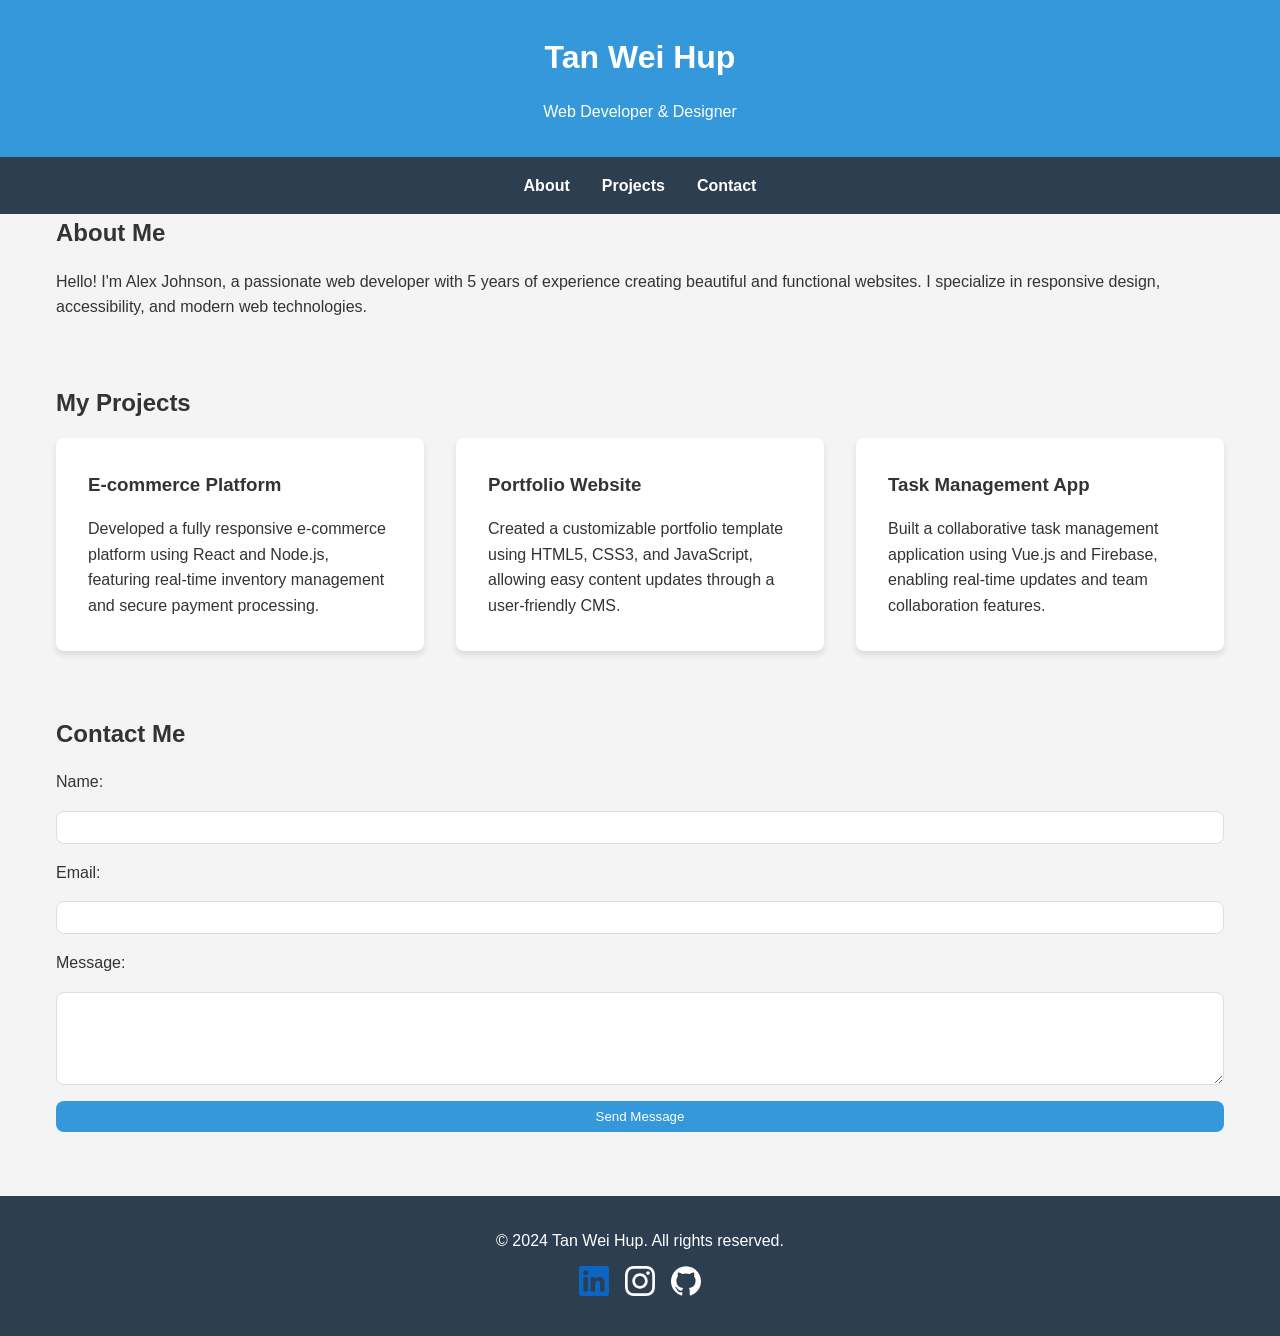
<file: index.html>
<!DOCTYPE html>
<html lang="en">
	<head>
		<meta charset="UTF-8" />
		<meta name="viewport" content="width=device-width, initial-scale=1.0" />
		<title>Tan Wei Hup - Web Developer Portfolio</title>
		<link rel="stylesheet" href="style.css" />
	</head>
	<body>
		<header>
			<div class="container">
				<h1>Tan Wei Hup</h1>
				<p>Web Developer & Designer</p>
			</div>
		</header>

		<nav>
			<div class="container">
				<ul>
					<li><a href="#about">About</a></li>
					<li><a href="#projects">Projects</a></li>
					<li><a href="#contact">Contact</a></li>
				</ul>
			</div>
		</nav>

		<main class="container">
			<section id="about">
				<h2>About Me</h2>
				<p>
					Hello! I'm Alex Johnson, a passionate web developer with 5 years of experience creating
					beautiful and functional websites. I specialize in responsive design, accessibility, and
					modern web technologies.
				</p>
			</section>

			<section id="projects">
				<h2>My Projects</h2>
				<div class="project-grid">
					<article class="project-card">
						<h3>E-commerce Platform</h3>
						<p>
							Developed a fully responsive e-commerce platform using React and Node.js, featuring
							real-time inventory management and secure payment processing.
						</p>
					</article>
					<article class="project-card">
						<h3>Portfolio Website</h3>
						<p>
							Created a customizable portfolio template using HTML5, CSS3, and JavaScript, allowing
							easy content updates through a user-friendly CMS.
						</p>
					</article>
					<article class="project-card">
						<h3>Task Management App</h3>
						<p>
							Built a collaborative task management application using Vue.js and Firebase, enabling
							real-time updates and team collaboration features.
						</p>
					</article>
				</div>
			</section>

			<section id="contact">
				<h2>Contact Me</h2>
				<form>
					<label for="name">Name:</label>
					<input type="text" id="name" name="name" required />

					<label for="email">Email:</label>
					<input type="email" id="email" name="email" required />

					<label for="message">Message:</label>
					<textarea id="message" name="message" rows="5" required></textarea>

					<button type="submit">Send Message</button>
				</form>
			</section>
		</main>

		<footer>
			<div class="container">
				<p>&copy; 2024 Tan Wei Hup. All rights reserved.</p>
				<div class="social-links">
					<a href="https://www.linkedin.com/in/tan-wei-hup/" target="_blank">
						<svg
							width="256"
							height="256"
							xmlns="http://www.w3.org/2000/svg"
							preserveAspectRatio="xMidYMid"
							viewBox="0 0 256 256"
						>
							<path
								d="M218.123 218.127h-37.931v-59.403c0-14.165-.253-32.4-19.728-32.4-19.756 0-22.779 15.434-22.779 31.369v60.43h-37.93V95.967h36.413v16.694h.51a39.907 39.907 0 0 1 35.928-19.733c38.445 0 45.533 25.288 45.533 58.186l-.016 67.013ZM56.955 79.27c-12.157.002-22.014-9.852-22.016-22.009-.002-12.157 9.851-22.014 22.008-22.016 12.157-.003 22.014 9.851 22.016 22.008A22.013 22.013 0 0 1 56.955 79.27m18.966 138.858H37.95V95.967h37.97v122.16ZM237.033.018H18.89C8.58-.098.125 8.161-.001 18.471v219.053c.122 10.315 8.576 18.582 18.89 18.474h218.144c10.336.128 18.823-8.139 18.966-18.474V18.454c-.147-10.33-8.635-18.588-18.966-18.453"
								fill="#0A66C2"
							/>
						</svg>
					</a>
					<a href="https://www.instagram.com/weihup_1455/" target="_blank">
						<svg
							xmlns="http://www.w3.org/2000/svg"
							width="256"
							height="256"
							preserveAspectRatio="xMidYMid"
							viewBox="0 0 256 256"
						>
							<path
								fill="#fff"
								d="M128 23.064c34.177 0 38.225.13 51.722.745 12.48.57 19.258 2.655 23.769 4.408 5.974 2.322 10.238 5.096 14.717 9.575 4.48 4.479 7.253 8.743 9.575 14.717 1.753 4.511 3.838 11.289 4.408 23.768.615 13.498.745 17.546.745 51.723 0 34.178-.13 38.226-.745 51.723-.57 12.48-2.655 19.257-4.408 23.768-2.322 5.974-5.096 10.239-9.575 14.718-4.479 4.479-8.743 7.253-14.717 9.574-4.511 1.753-11.289 3.839-23.769 4.408-13.495.616-17.543.746-51.722.746-34.18 0-38.228-.13-51.723-.746-12.48-.57-19.257-2.655-23.768-4.408-5.974-2.321-10.239-5.095-14.718-9.574-4.479-4.48-7.253-8.744-9.574-14.718-1.753-4.51-3.839-11.288-4.408-23.768-.616-13.497-.746-17.545-.746-51.723 0-34.177.13-38.225.746-51.722.57-12.48 2.655-19.258 4.408-23.769 2.321-5.974 5.095-10.238 9.574-14.717 4.48-4.48 8.744-7.253 14.718-9.575 4.51-1.753 11.288-3.838 23.768-4.408 13.497-.615 17.545-.745 51.723-.745M128 0C93.237 0 88.878.147 75.226.77c-13.625.622-22.93 2.786-31.071 5.95-8.418 3.271-15.556 7.648-22.672 14.764C14.367 28.6 9.991 35.738 6.72 44.155 3.555 52.297 1.392 61.602.77 75.226.147 88.878 0 93.237 0 128c0 34.763.147 39.122.77 52.774.622 13.625 2.785 22.93 5.95 31.071 3.27 8.417 7.647 15.556 14.763 22.672 7.116 7.116 14.254 11.492 22.672 14.763 8.142 3.165 17.446 5.328 31.07 5.95 13.653.623 18.012.77 52.775.77s39.122-.147 52.774-.77c13.624-.622 22.929-2.785 31.07-5.95 8.418-3.27 15.556-7.647 22.672-14.763 7.116-7.116 11.493-14.254 14.764-22.672 3.164-8.142 5.328-17.446 5.95-31.07.623-13.653.77-18.012.77-52.775s-.147-39.122-.77-52.774c-.622-13.624-2.786-22.929-5.95-31.07-3.271-8.418-7.648-15.556-14.764-22.672C227.4 14.368 220.262 9.99 211.845 6.72c-8.142-3.164-17.447-5.328-31.071-5.95C167.122.147 162.763 0 128 0Zm0 62.27C91.698 62.27 62.27 91.7 62.27 128c0 36.302 29.428 65.73 65.73 65.73 36.301 0 65.73-29.428 65.73-65.73 0-36.301-29.429-65.73-65.73-65.73Zm0 108.397c-23.564 0-42.667-19.103-42.667-42.667S104.436 85.333 128 85.333s42.667 19.103 42.667 42.667-19.103 42.667-42.667 42.667Zm83.686-110.994c0 8.484-6.876 15.36-15.36 15.36-8.483 0-15.36-6.876-15.36-15.36 0-8.483 6.877-15.36 15.36-15.36 8.484 0 15.36 6.877 15.36 15.36Z"
							/>
						</svg>
					</a>
					<a href="https://github.com/AaronTan11" target="_blank">
						<svg
							viewBox="0 0 256 250"
							width="256"
							height="250"
							fill="#fff"
							xmlns="http://www.w3.org/2000/svg"
							preserveAspectRatio="xMidYMid"
						>
							<path
								d="M128.001 0C57.317 0 0 57.307 0 128.001c0 56.554 36.676 104.535 87.535 121.46 6.397 1.185 8.746-2.777 8.746-6.158 0-3.052-.12-13.135-.174-23.83-35.61 7.742-43.124-15.103-43.124-15.103-5.823-14.795-14.213-18.73-14.213-18.73-11.613-7.944.876-7.78.876-7.78 12.853.902 19.621 13.19 19.621 13.19 11.417 19.568 29.945 13.911 37.249 10.64 1.149-8.272 4.466-13.92 8.127-17.116-28.431-3.236-58.318-14.212-58.318-63.258 0-13.975 5-25.394 13.188-34.358-1.329-3.224-5.71-16.242 1.24-33.874 0 0 10.749-3.44 35.21 13.121 10.21-2.836 21.16-4.258 32.038-4.307 10.878.049 21.837 1.47 32.066 4.307 24.431-16.56 35.165-13.12 35.165-13.12 6.967 17.63 2.584 30.65 1.255 33.873 8.207 8.964 13.173 20.383 13.173 34.358 0 49.163-29.944 59.988-58.447 63.157 4.591 3.972 8.682 11.762 8.682 23.704 0 17.126-.148 30.91-.148 35.126 0 3.407 2.304 7.398 8.792 6.14C219.37 232.5 256 184.537 256 128.002 256 57.307 198.691 0 128.001 0Zm-80.06 182.34c-.282.636-1.283.827-2.194.39-.929-.417-1.45-1.284-1.15-1.922.276-.655 1.279-.838 2.205-.399.93.418 1.46 1.293 1.139 1.931Zm6.296 5.618c-.61.566-1.804.303-2.614-.591-.837-.892-.994-2.086-.375-2.66.63-.566 1.787-.301 2.626.591.838.903 1 2.088.363 2.66Zm4.32 7.188c-.785.545-2.067.034-2.86-1.104-.784-1.138-.784-2.503.017-3.05.795-.547 2.058-.055 2.861 1.075.782 1.157.782 2.522-.019 3.08Zm7.304 8.325c-.701.774-2.196.566-3.29-.49-1.119-1.032-1.43-2.496-.726-3.27.71-.776 2.213-.558 3.315.49 1.11 1.03 1.45 2.505.701 3.27Zm9.442 2.81c-.31 1.003-1.75 1.459-3.199 1.033-1.448-.439-2.395-1.613-2.103-2.626.301-1.01 1.747-1.484 3.207-1.028 1.446.436 2.396 1.602 2.095 2.622Zm10.744 1.193c.036 1.055-1.193 1.93-2.715 1.95-1.53.034-2.769-.82-2.786-1.86 0-1.065 1.202-1.932 2.733-1.958 1.522-.03 2.768.818 2.768 1.868Zm10.555-.405c.182 1.03-.875 2.088-2.387 2.37-1.485.271-2.861-.365-3.05-1.386-.184-1.056.893-2.114 2.376-2.387 1.514-.263 2.868.356 3.061 1.403Z"
							/>
						</svg>
					</a>
				</div>
			</div>
		</footer>
	</body>
</html>
</file>
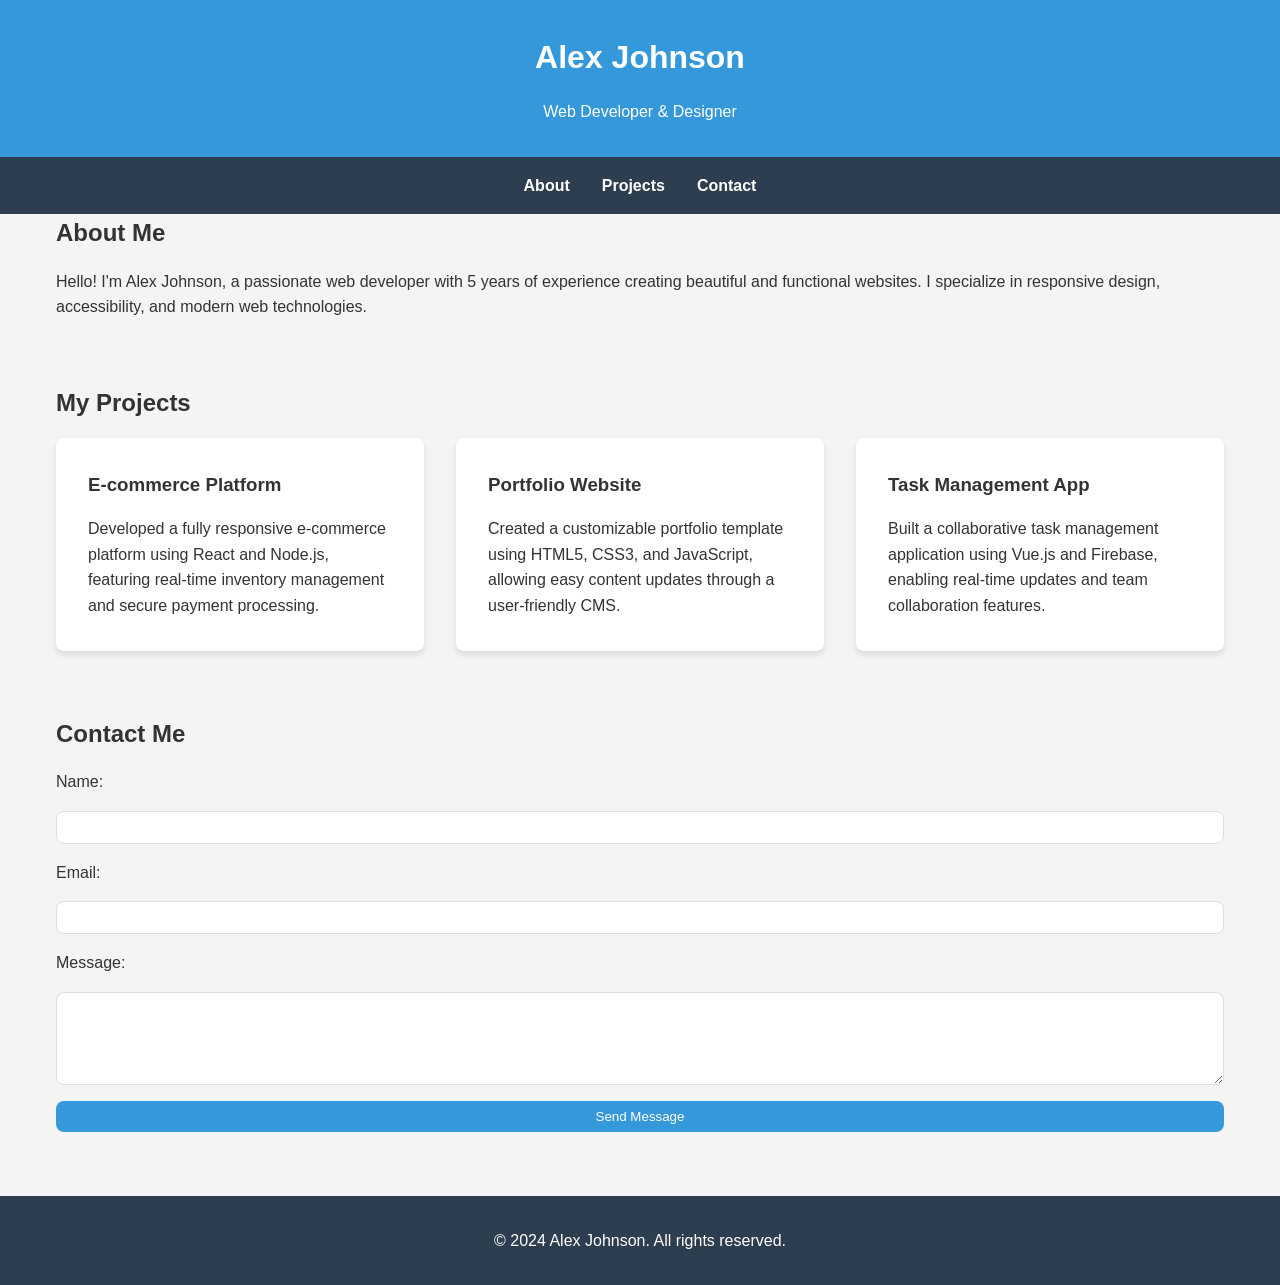
<file: portfolio-website.html>
<!DOCTYPE html>
<html lang="en">
	<head>
		<meta charset="UTF-8" />
		<meta name="viewport" content="width=device-width, initial-scale=1.0" />
		<title>Alex Johnson - Web Developer Portfolio</title>
		<link rel="stylesheet" href="style.css" />
	</head>
	<body>
		<header>
			<div class="container">
				<h1>Alex Johnson</h1>
				<p>Web Developer & Designer</p>
			</div>
		</header>

		<nav>
			<div class="container">
				<ul>
					<li><a href="#about">About</a></li>
					<li><a href="#projects">Projects</a></li>
					<li><a href="#contact">Contact</a></li>
				</ul>
			</div>
		</nav>

		<main class="container">
			<section id="about">
				<h2>About Me</h2>
				<p>
					Hello! I'm Alex Johnson, a passionate web developer with 5 years of experience creating
					beautiful and functional websites. I specialize in responsive design, accessibility, and
					modern web technologies.
				</p>
			</section>

			<section id="projects">
				<h2>My Projects</h2>
				<div class="project-grid">
					<article class="project-card">
						<h3>E-commerce Platform</h3>
						<p>
							Developed a fully responsive e-commerce platform using React and Node.js, featuring
							real-time inventory management and secure payment processing.
						</p>
					</article>
					<article class="project-card">
						<h3>Portfolio Website</h3>
						<p>
							Created a customizable portfolio template using HTML5, CSS3, and JavaScript, allowing
							easy content updates through a user-friendly CMS.
						</p>
					</article>
					<article class="project-card">
						<h3>Task Management App</h3>
						<p>
							Built a collaborative task management application using Vue.js and Firebase, enabling
							real-time updates and team collaboration features.
						</p>
					</article>
				</div>
			</section>

			<section id="contact">
				<h2>Contact Me</h2>
				<form>
					<label for="name">Name:</label>
					<input type="text" id="name" name="name" required />

					<label for="email">Email:</label>
					<input type="email" id="email" name="email" required />

					<label for="message">Message:</label>
					<textarea id="message" name="message" rows="5" required></textarea>

					<button type="submit">Send Message</button>
				</form>
			</section>
		</main>

		<footer>
			<div class="container">
				<p>&copy; 2024 Alex Johnson. All rights reserved.</p>
			</div>
		</footer>
	</body>
</html>
</file>
<file: style.css>
/* CSS Variables for easy customization */
:root {
	--primary-color: #3498db;
	--secondary-color: #2c3e50;
	--text-color: #333;
	--bg-color: #f4f4f4;
	--card-bg: #ffffff;
	--spacing-sm: 1rem;
	--spacing-md: 2rem;
	--spacing-lg: 4rem;
	--border-radius: 8px;
}

/* Base styles */
* {
	margin: 0;
	padding: 0;
	box-sizing: border-box;
}

body {
	font-family: "Segoe UI", Tahoma, Geneva, Verdana, sans-serif;
	line-height: 1.6;
	color: var(--text-color);
	background-color: var(--bg-color);
}

.container {
	max-width: 1200px;
	margin: 0 auto;
	padding: 0 var(--spacing-sm);
}

/* Typography */
h1,
h2,
h3 {
	margin-bottom: var(--spacing-sm);
}

/* Header styles */
header {
	background-color: var(--primary-color);
	color: white;
	padding: var(--spacing-md) 0;
	text-align: center;
}

/* Navigation styles */
nav {
	background-color: var(--secondary-color);
	padding: var(--spacing-sm) 0;
}

nav ul {
	list-style-type: none;
	display: flex;
	justify-content: center;
}

nav ul li {
	margin: 0 var(--spacing-sm);
}

nav ul li a {
	color: white;
	text-decoration: none;
	font-weight: bold;
}

/* Main content styles */
main {
	padding: var(--spacing-lg) 0;
}

section {
	margin-bottom: var(--spacing-lg);
}

/* Card styles for projects */
.project-grid {
	display: grid;
	grid-template-columns: repeat(auto-fit, minmax(300px, 1fr));
	gap: var(--spacing-md);
}

.project-card {
	background-color: var(--card-bg);
	border-radius: var(--border-radius);
	padding: var(--spacing-md);
	box-shadow: 0 4px 6px rgba(0, 0, 0, 0.1);
}

/* Form styles */
form {
	display: grid;
	gap: var(--spacing-sm);
}

input,
textarea {
	width: 100%;
	padding: 0.5rem;
	border: 1px solid #ddd;
	border-radius: var(--border-radius);
}

button {
	background-color: var(--primary-color);
	color: white;
	border: none;
	padding: 0.5rem 1rem;
	border-radius: var(--border-radius);
	cursor: pointer;
}

/* SVG Styles */
.social-links {
	margin-top: 13px;
	display: flex;
	justify-content: center;
	gap: 16px;
}
svg {
	width: 30px;
	height: 30px;
}

/* Footer styles */
footer {
	background-color: var(--secondary-color);
	color: white;
	text-align: center;
	padding: var(--spacing-md) 0;
	margin-top: var(--spacing-lg);
}

/* Responsive design */
@media (max-width: 768px) {
	nav ul {
		flex-direction: column;
		align-items: center;
	}

	nav ul li {
		margin: 0.5rem 0;
	}
}
</file>
